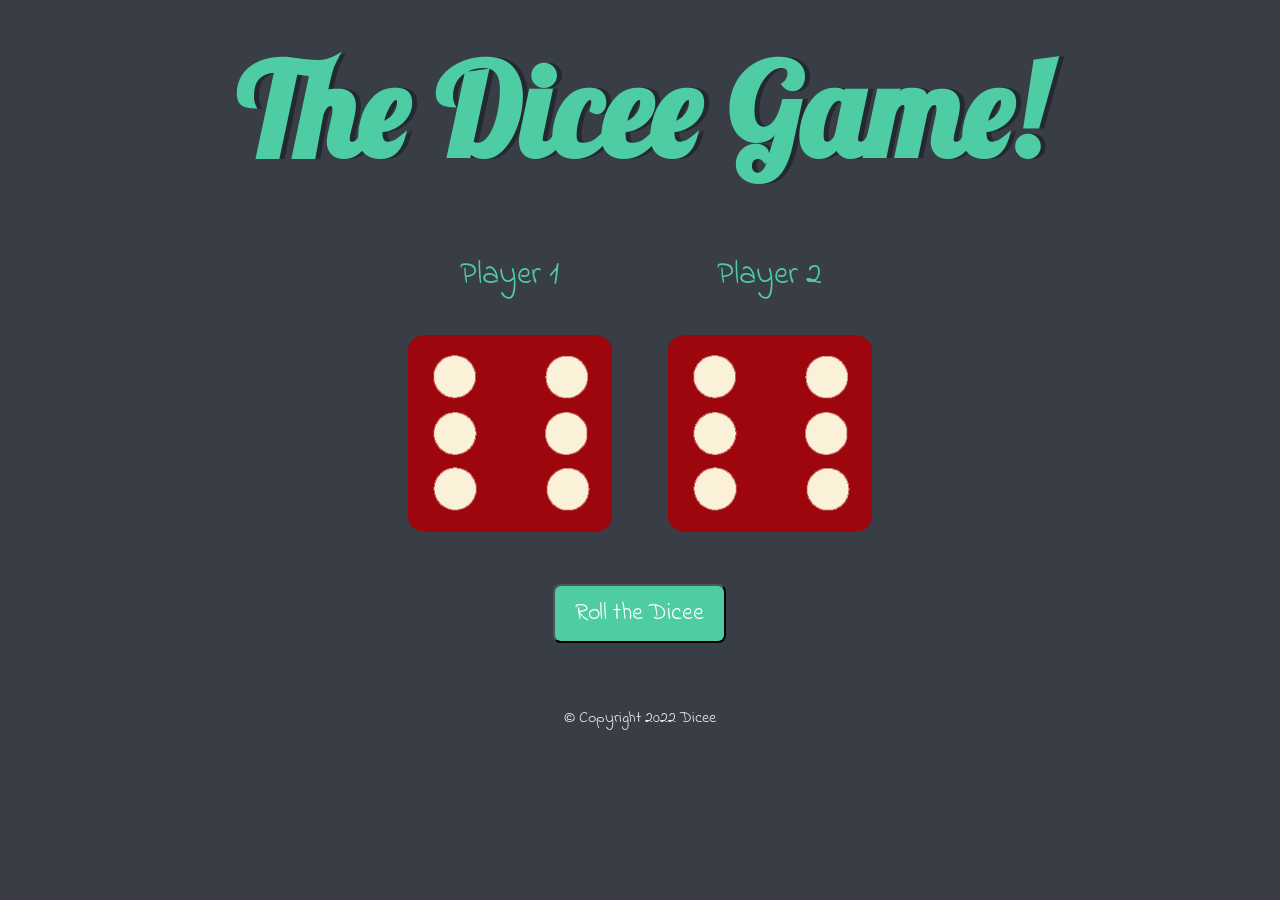
<file: index.html>
<!DOCTYPE html>
<html lang="en" dir="ltr">

<head>
  <meta charset="utf-8">
  <title>Dicee</title>
  <link rel="stylesheet" href="styles.css">
  <link href="https://fonts.googleapis.com/css?family=Indie+Flower|Lobster" rel="stylesheet">

</head>

<body>

  <div class="container">
    <h1>The Dicee Game!</h1>

    <div class="dice">
      <p>Player 1</p>
      <img class="img1" src="images/dice6.png">
    </div>

    <div class="dice">
      <p>Player 2</p>
      <img class="img2" src="images/dice6.png">
    </div>
    <br>
    <button class="btn">Roll the Dicee</button>

  </div>

  <script src="index.js" charset="utf-8"></script>
</body>

<footer>
  © Copyright 2022 Dicee
</footer>

</html>
</file>
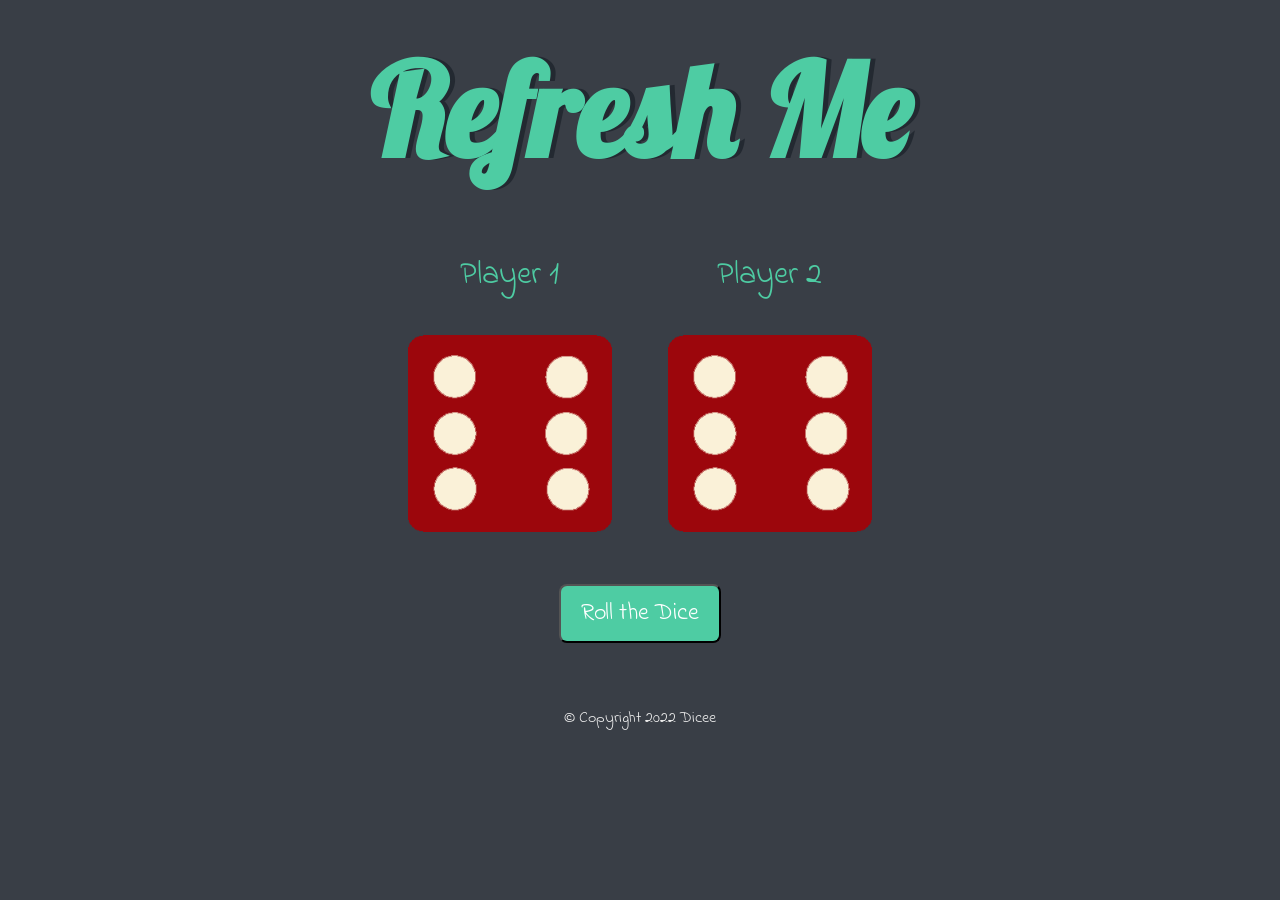
<file: dicee.html>
<!DOCTYPE html>
<html lang="en" dir="ltr">

<head>
  <meta charset="utf-8">
  <title>Dicee</title>
  <link rel="stylesheet" href="styles.css">
  <link href="https://fonts.googleapis.com/css?family=Indie+Flower|Lobster" rel="stylesheet">

</head>

<body>

  <div class="container">
    <h1>Refresh Me</h1>

    <div class="dice">
      <p>Player 1</p>
      <img class="img1" src="images/dice6.png">
    </div>

    <div class="dice">
      <p>Player 2</p>
      <img class="img2" src="images/dice6.png">
    </div>
    <br>
    <button class="btn">Roll the Dice</button>

  </div>


</body>

<footer>
  © Copyright 2022 Dicee
</footer>
<script src="index.js" charset="utf-8"></script>

</html>
</file>
<file: styles.css>
.container {
  width: 70%;
  margin: auto;
  text-align: center;
}

.dice {
  text-align: center;
  display: inline-block;
}

body {
  background-color: #393E46;
}

h1 {
  margin: 30px;
  font-family: 'Lobster', cursive;
  text-shadow: 5px 0 #232931;
  font-size: 8rem;
  color: #4ECCA3;
}

p {
  font-size: 2rem;
  color: #4ECCA3;
  font-family: 'Indie Flower', cursive;
}

img {
  width: 80%;
}

footer {
  margin-top: 5%;
  color: #EEEEEE;
  text-align: center;
  font-family: 'Indie Flower', cursive;
}

.btn {
  -webkit-border-radius: 8;
  -moz-border-radius: 8;
  border-radius: 8px;
  font-family: Arial;
  color: #ffffff;
  font-size: 20px;
  background: #4ECCA3;
  padding: 10px 20px 10px 20px;
  text-decoration: none;
  margin-top: 5%;
  font-family: 'Indie Flower', cursive;
  font-size: 1.5rem;
}

.btn:hover {
  background: #2de0a1;
  text-decoration: none;
}
</file>
